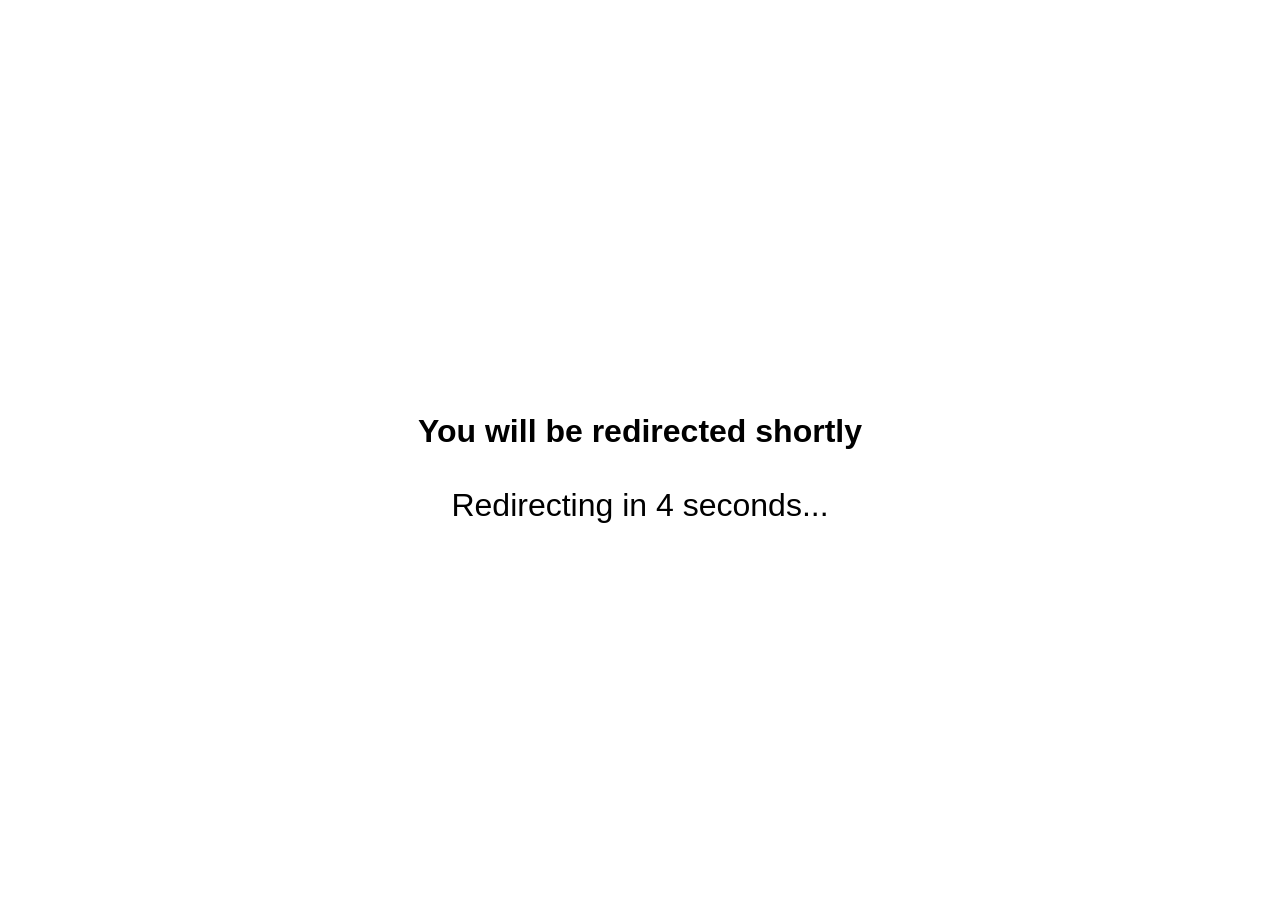
<file: index.html>
<!DOCTYPE html>
<html lang="en">
<head>
	<meta charset="UTF-8">
	<meta http-equiv="X-UA-Compatible" content="IE=edge">
	<meta name="viewport" content="width=device-width, initial-scale=1.0">
	<title>Redirecting...</title>
	<style>
		body { display: flex; flex-direction: column; align-items: center; justify-content: center; height: 100vh; font-family: Arial, sans-serif; }
		.countdown { font-size: 2rem; margin-top: 1rem; }
	</style>
</head>
<body>
	<h1>You will be redirected shortly</h1>
	<div class="countdown">Redirecting in <span id="timer">5</span> seconds...</div>
	<script>
		let timeLeft = 5;
		const timerSpan = document.getElementById('timer');
		const interval = setInterval(() => {
			timeLeft--;
			timerSpan.textContent = timeLeft;
			if (timeLeft <= 0) {
				clearInterval(interval);
				window.location.href = 'openMultipleUrls/';
			}
		}, 1000);
	</script>
</body>
</html>
</file>
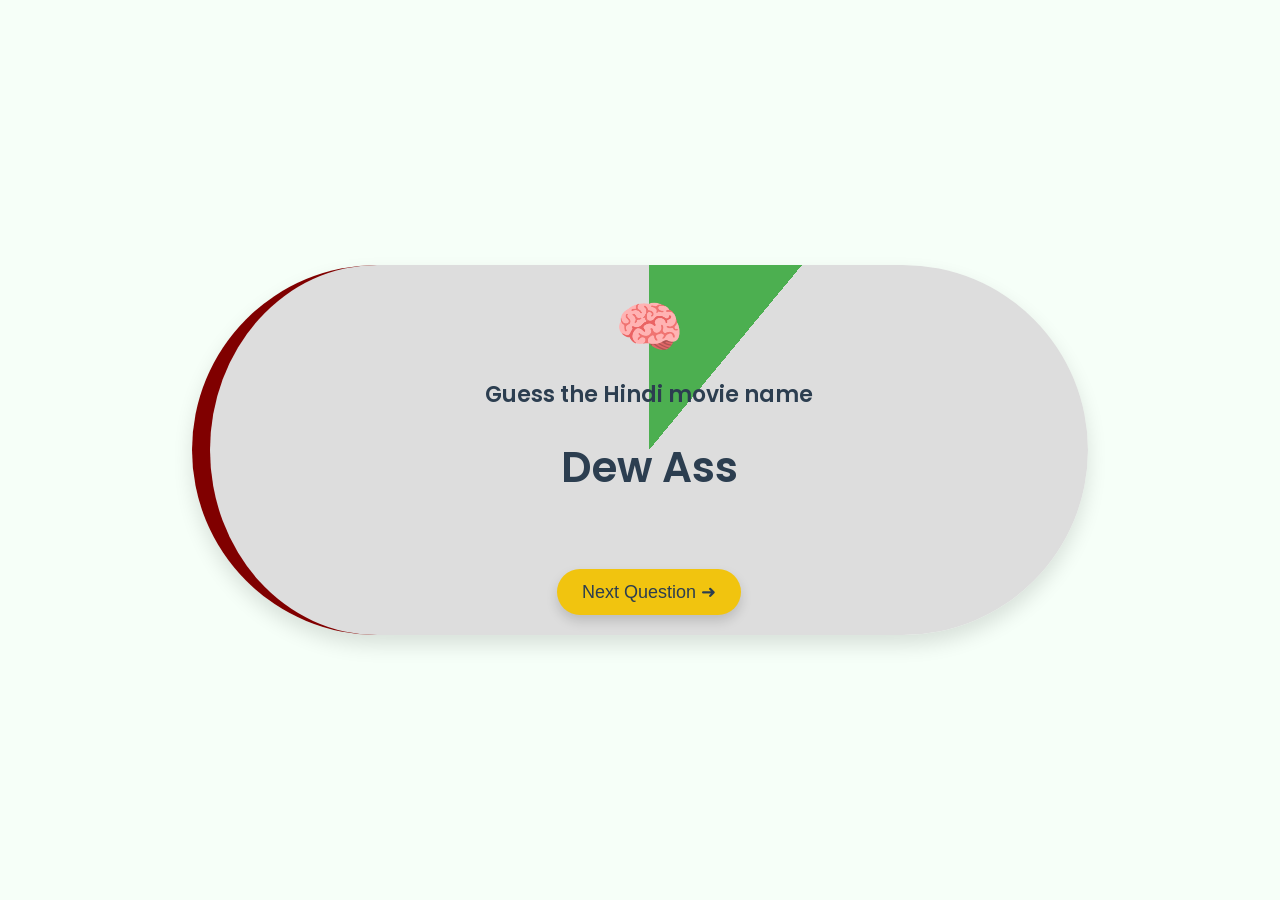
<file: anagram-quiz/index.html>
<!DOCTYPE html>
<html lang="en">

<head>
    <meta charset="UTF-8">
    <title>Anagram Quiz</title>

    <link href="https://fonts.googleapis.com/css2?family=Poppins:wght@400;600&display=swap" rel="stylesheet">
    <link rel="stylesheet" href="styles.css">

    <script src="questionBank.js"></script>
    <script src="script.js" defer></script>
</head>

<body>

    <div class="quiz-container">
        <div class="quiz-card" id="quizCard">
            <div id="game" class="game">
                <div class="quiz-icon">🧠</div>
                <div id="question" class="question"></div>
                <div id="anagram" class="anagram"></div>
                <div id="answer" class="anagram answer"></div>
                <button id="nextBtn" class="next-btn">Next Question ➜</button>
            </div>

            <div id="endOfGame" class="endOfGame">
                <div class="endOfGameText">--END of Game--</div>
                <button id="restartGame" class="restartGame">Restart ➜</button>
            </div>

        </div>
    </div>

</body>

</html>
</file>
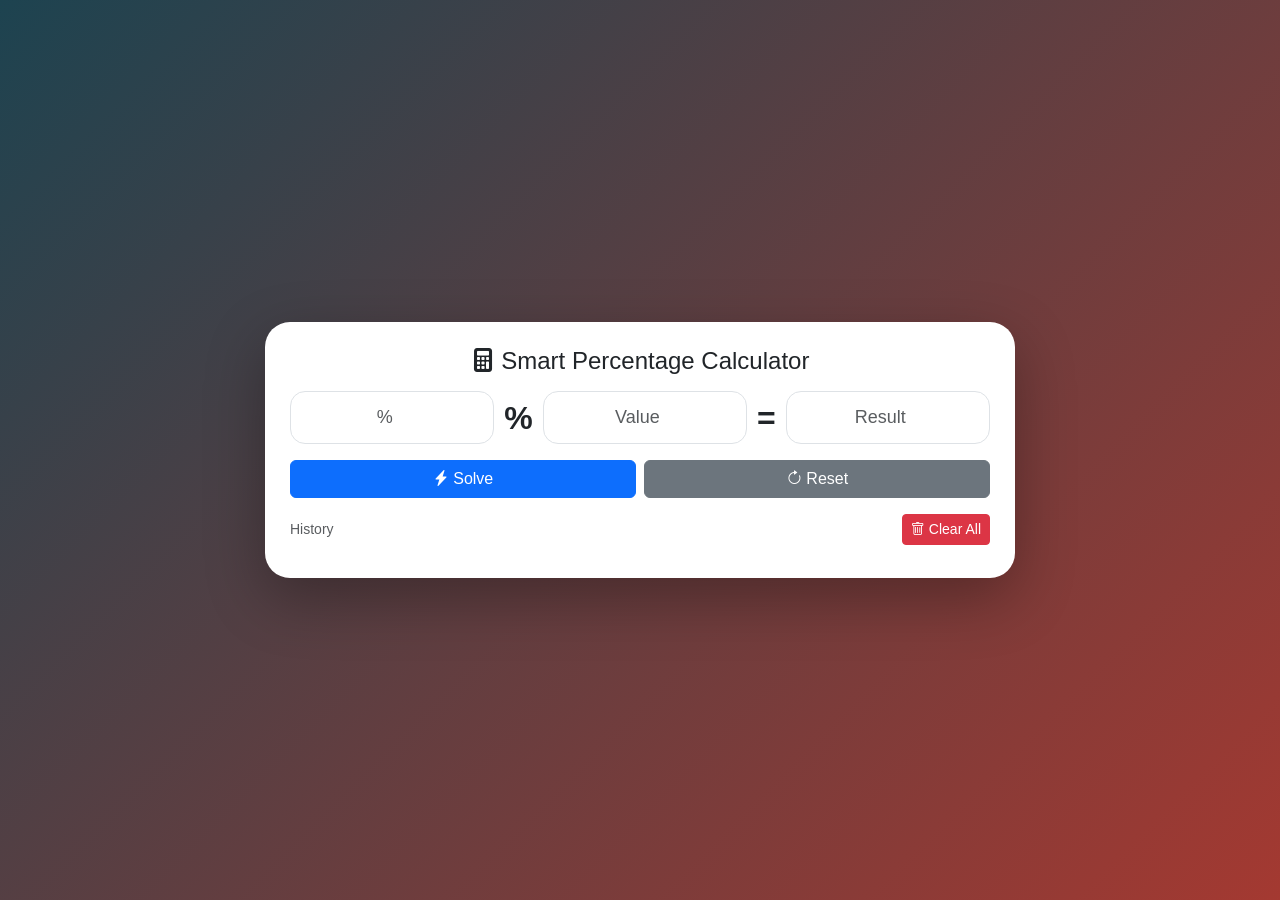
<file: calcy/index.html>
<!DOCTYPE html>
<html lang="en">

<head>
    <meta charset="UTF-8">
    <title>Smart Percentage Calculator</title>

    <!-- Bootstrap -->
    <link href="https://cdn.jsdelivr.net/npm/bootstrap@5.3.2/dist/css/bootstrap.min.css" rel="stylesheet">

    <!-- Icons -->
    <link href="https://cdn.jsdelivr.net/npm/bootstrap-icons@1.11.1/font/bootstrap-icons.css" rel="stylesheet">

    <!-- jQuery -->
    <script src="https://code.jquery.com/jquery-3.7.1.min.js"></script>

    <link rel="stylesheet" href="styles.css">
   
</head>

<body>

    <div class="app-card">

        <h4 class="text-center mb-3">
            <i class="bi bi-calculator-fill"></i> Smart Percentage Calculator
        </h4>

        <!-- Inputs -->
        <div class="input-row mb-3">

            <input type="number" id="percent" class="form-control" placeholder="%">

            <div class="symbol">%</div>

            <input type="number" id="value" class="form-control" placeholder="Value">

            <div class="symbol">=</div>

            <input type="number" id="result" class="form-control" placeholder="Result">

        </div>

        <!-- Buttons -->
        <div class="d-flex gap-2 mb-3">
            <button id="solve" class="btn btn-primary w-100">
                <i class="bi bi-lightning-charge-fill"></i> Solve
            </button>

            <button id="reset" class="btn btn-secondary w-100">
                <i class="bi bi-arrow-clockwise"></i> Reset
            </button>
        </div>

        <!-- History Header -->
        <div class="d-flex justify-content-between align-items-center">
            <small class="text-muted">History</small>
            <button id="clearHistory" class="btn btn-sm btn-danger">
                <i class="bi bi-trash"></i> Clear All
            </button>
        </div>

        <!-- History List -->
        <div id="historyList" class="history mt-2"></div>

    </div>

    <script src="script.js"></script>

</body>

</html>
</file>
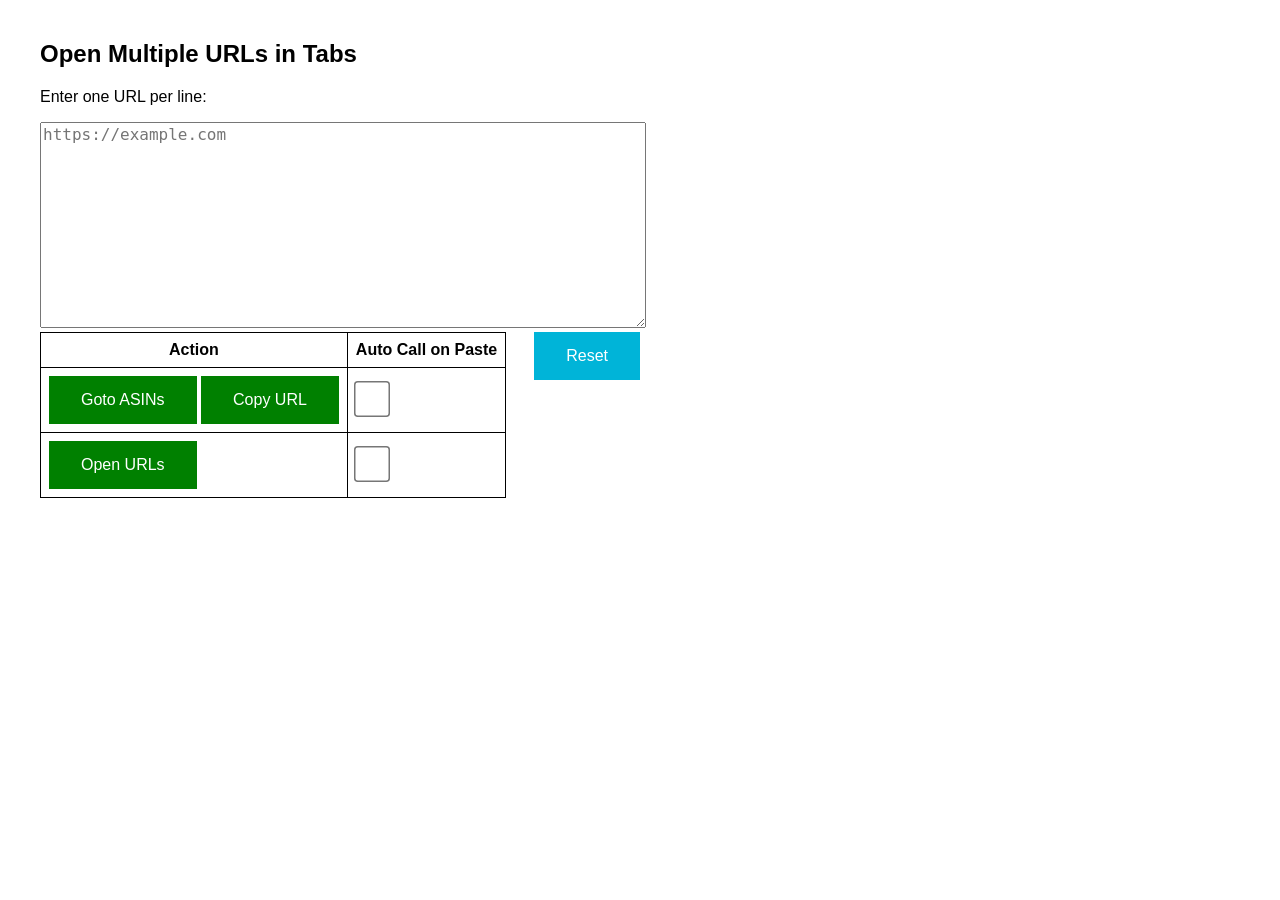
<file: openMultipleUrls/index.html>
<!DOCTYPE html>
<html lang="en">

<head>
    <meta charset="UTF-8">
    <title>Open URLs in Tabs</title>
    <style>
        body {
            font-family: Arial, sans-serif;
            margin: 40px;
            max-width: 600px;
        }

        textarea {
            width: 100%;
            height: 200px;
            font-size: 16px;
        }

        table {
            border: 1px solid #000;
            border-collapse: collapse;
            float: left;
        }

        th,
        td {
            border: 1px solid #000;
            padding: 8px;
        }

        .button {
            background-color: green;
            border: none;
            color: white;
            padding: 15px 32px;
            text-align: center;
            text-decoration: none;
            display: inline-block;
            font-size: 16px;
            cursor: pointer;
        }

        .checkbox {
            width: 24px;
            height: 24px;
            transform: scale(1.5);
        }

        .reset-button {
            float: right;
            background-color:#00B4D8;
        }
    </style>
</head>

<body>

    <h2>Open Multiple URLs in Tabs</h2>
    <p>
        Enter one URL per line:
    </p>

    <textarea id="urlInput" placeholder="https://example.com" onpaste="handleUrlInputChange(this)"></textarea>
    <br>
    
    <table>
        <thead>
            <tr>
                <th>Action</th>
                <th>Auto Call on Paste</th>
            </tr>
        </thead>
        <tbody>
            <tr>
                <td>
                    <button onclick="goToAsin()" class="button">Goto ASINs</button>
                    <button onclick="copyURL()" class="button">Copy URL</button>
                </td>
                <td>
                    <input type="checkbox" id="automateASIN" class="checkbox" onchange="handleCheckboxChange(this)" />
                </td>
            </tr>
            <tr>
                <td>
                    <button onclick="openUrls()" class="button">Open URLs</button>
                </td>
                <td>
                    <input type="checkbox" id="automateURL" class="checkbox" onchange="handleCheckboxChange(this)" />
                </td>
            </tr>
        </tbody>
    </table>


    <button onclick="reset()" class="button reset-button">Reset</button>

    <script>

        var automateASIN = false;
        var automateURL = false;
        var urlData = [];
        urlData['amazonUrl'] = 'https://www.amazon.com/dp/';

        function copyURL() {
            const input = document.getElementById('urlInput').value;

            let urlToOpen = urlData['amazonUrl'] + input;
            // Copy the text inside the text field
            navigator.clipboard.writeText(urlToOpen);
        }

        function handleCheckboxChange(checkbox) {

            if (checkbox.id === 'automateASIN') {
                automateASIN = checkbox.checked;
                automateURL = false;
                document.getElementById('automateURL').checked = false;
            } else if (checkbox.id === 'automateURL') {
                automateURL = checkbox.checked;
                automateASIN = false;
                document.getElementById('automateASIN').checked = false;
            }
        }

        function openUrls() {
            const input = document.getElementById('urlInput').value;
            const urls = input.split('\n').map(url => url.trim()).filter(url => url);

            for (let url of urls) {
                // Add protocol if missing
                if (!/^https?:\/\//i.test(url)) {
                    url = 'https://' + url;
                }
                window.open(url, '_blank');
            }
        }

        function goToAsin() {
            const input = document.getElementById('urlInput').value;
            const urls = input.split('\n').map(url => url.trim()).filter(url => url);

            for (let url of urls) {
                let urlToOpen = urlData['amazonUrl'] + url;
                window.open(urlToOpen, '_blank');
            }
        }

        function handleUrlInputChange(el) {
            setTimeout(handleAutomation, 13);
        }

        function handleAutomation() {
            if (automateURL) {
                openUrls();
            }
            if (automateASIN) {
                goToAsin();
            }
        }

        function reset() {
            automateASIN = false;
            automateURL = false;
            document.getElementById('automateASIN').checked = false;
            document.getElementById('automateURL').checked = false;
            document.getElementById('urlInput').value = '';
        }


    </script>

</body>

</html>
</file>
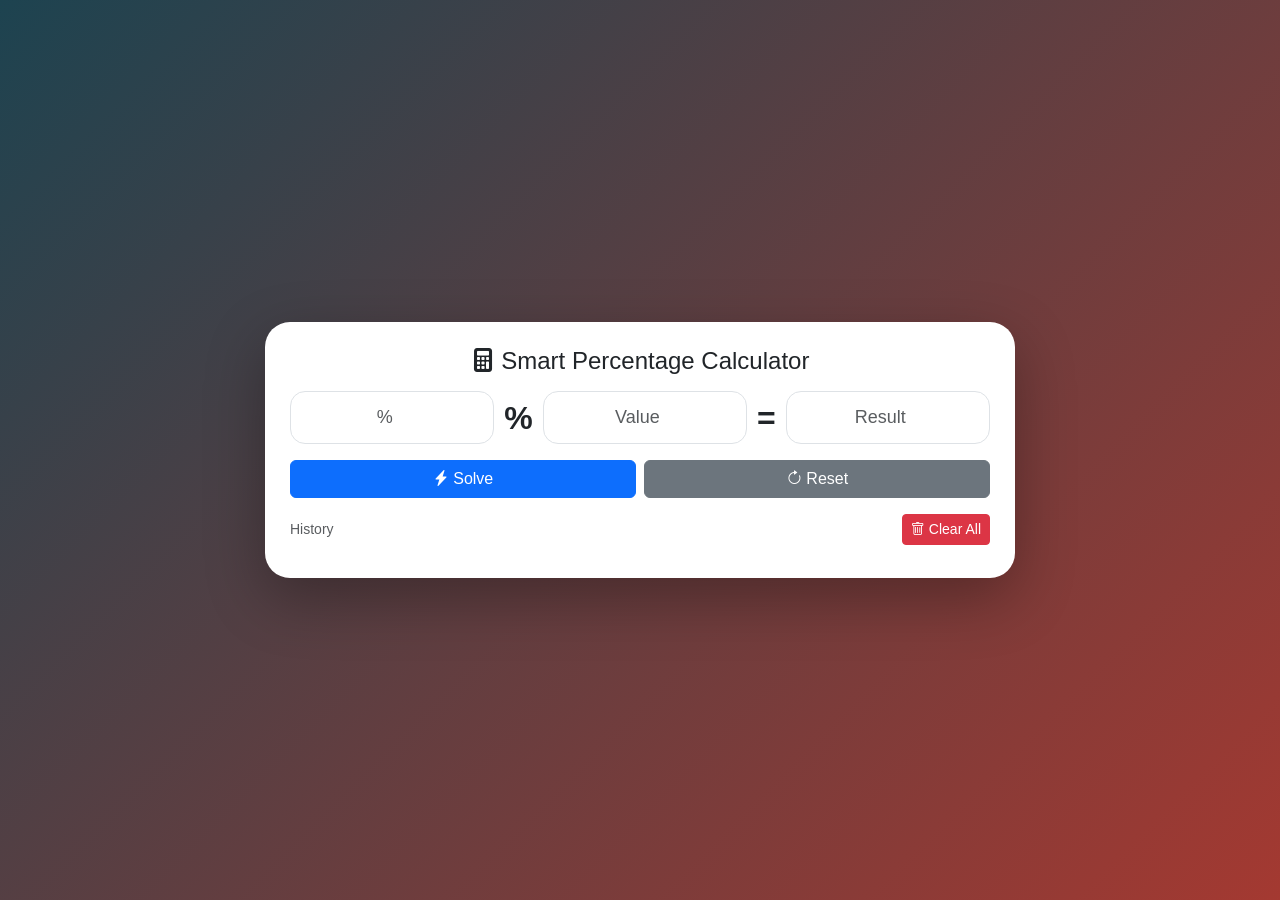
<file: app-root/apps/calcy/index.html>
<!DOCTYPE html>
<html lang="en">

<head>
    <meta charset="UTF-8">
    <title>Smart Percentage Calculator</title>

    <!-- Bootstrap -->
    <link href="https://cdn.jsdelivr.net/npm/bootstrap@5.3.2/dist/css/bootstrap.min.css" rel="stylesheet">

    <!-- Icons -->
    <link href="https://cdn.jsdelivr.net/npm/bootstrap-icons@1.11.1/font/bootstrap-icons.css" rel="stylesheet">

    <!-- jQuery -->
    <script src="https://code.jquery.com/jquery-3.7.1.min.js"></script>

    <link rel="stylesheet" href="styles.css">
   
</head>

<!-- <body> -->

    <div class="app-card">

        <h4 class="text-center mb-3">
            <i class="bi bi-calculator-fill"></i> Smart Percentage Calculator
        </h4>

        <!-- Inputs -->
        <div class="input-row mb-3">

            <input type="number" id="percent" class="form-control" placeholder="%">

            <div class="symbol">%</div>

            <input type="number" id="value" class="form-control" placeholder="Value">

            <div class="symbol">=</div>

            <input type="number" id="result" class="form-control" placeholder="Result">

        </div>

        <!-- Buttons -->
        <div class="d-flex gap-2 mb-3">
            <button id="solve" class="btn btn-primary w-100">
                <i class="bi bi-lightning-charge-fill"></i> Solve
            </button>

            <button id="reset" class="btn btn-secondary w-100">
                <i class="bi bi-arrow-clockwise"></i> Reset
            </button>
        </div>

        <!-- History Header -->
        <div class="d-flex justify-content-between align-items-center">
            <small class="text-muted">History</small>
            <button id="clearHistory" class="btn btn-sm btn-danger">
                <i class="bi bi-trash"></i> Clear All
            </button>
        </div>

        <!-- History List -->
        <div id="historyList" class="history mt-2"></div>

    </div>

    <script src="script.js"></script>

<!-- </body> -->

</html>
</file>
<file: anagram-quiz/styles.css>
body {
    background: #F6FFF8;
    font-family: Poppins, sans-serif;
    color: #2C3E50;
    display: flex;
    justify-content: center;
    align-items: center;
    height: 100vh;
    margin: 0;
}

.quiz-icon {
    font-size: 55px;
    color: #F1C40F;
    margin-bottom: 10px;
}

.question {
    font-size: 22px;
    margin-bottom: 25px;
    font-weight: 600;
}

.anagram {
    font-size: 42px;
    margin-bottom: 25px;
    font-weight: 600;
}

.next-btn,
.restartGame {
    margin-top: 20px;
    background: #F1C40F;
    color: #2C3E50;
    border: none;
    padding: 12px 25px;
    border-radius: 30px;
    font-size: 18px;
    cursor: pointer;
    box-shadow: 0 6px 12px rgba(0, 0, 0, 0.15);
}

.answer {
    color: maroon;
    font-family: cursive;

    /* display: inline-block; */
    display: block;
    overflow: hidden;
    white-space: nowrap;

    border-right: 3px solid maroon;

    width: 0;
    opacity: 0;
    /* hidden initially */
}

.answer.show {
    opacity: 1;
    animation:
        typing 1.5s steps(var(--chars), end) forwards,
        blink 0.7s step-end infinite;
}

@keyframes typing {
    from {
        width: 0;
    }

    to {
        width: 100%;
    }
}

/* cursor blink */
@keyframes blink {
    50% {
        border-color: transparent;
    }
}

/* 👇 hide cursor after animation completes */
.answer.show.finished {
    border-right: none;
}

.endOfGame {
    display: none;
}

.endOfGameText {
    font-size: 38px;
    text-align: center;
    color: maroon;
    font-weight: bold;

}

.quiz-container {
    width: 70%;
    padding: 15px;
    border-radius: 15px;
    font-size: 0.9rem;
}

.quiz-card {
    background: conic-gradient(#4caf50 0deg, #ddd 0deg);
    border-left: 18px solid maroon;
    border-radius: 1400px;
    padding: 20px;
    box-shadow: 0 10px 20px rgba(0, 0, 0, 0.12);
    text-align: center;
    font-size: 1rem;
}
</file>
<file: calcy/styles.css>
body {
    background: linear-gradient(135deg, #1d4350, #a43931);
    min-height: 100vh;
    display: flex;
    align-items: center;
    justify-content: center;
    font-family: 'Segoe UI', sans-serif;
}

/* Wider desktop */
.app-card {
    width: 100%;
    max-width: 750px;
    border-radius: 25px;
    padding: 25px;
    background: #fff;
    box-shadow: 0 20px 60px rgba(0, 0, 0, 0.3);
}

@media (max-width: 576px) {
    .app-card {
        max-width: 95%;
    }
}

.form-control {
    border-radius: 15px;
    text-align: center;
    font-size: 18px;
    padding: 12px;
}

.symbol {
    font-size: 32px;
    font-weight: bold;
}

/* Layout */
.input-row {
    display: flex;
    align-items: center;
    gap: 10px;
}

@media (max-width: 576px) {
    .input-row {
        flex-direction: column;
    }

    .symbol {
        display: none;
    }
}

/* Highlight */
.result-highlight {
    border: 2px solid #28a745 !important;
    background: #eaffea !important;
}

/* History */
.history {
    max-height: 180px;
    overflow-y: auto;
}

.history-item {
    display: flex;
    justify-content: space-between;
    align-items: center;
    padding: 8px 10px;
    border-radius: 10px;
    transition: 0.2s;
}

.history-item:hover {
    background: #f5f5f5;
}

.delete-btn {
    color: red;
    cursor: pointer;
}

.computed {
    color: #28a745;
    font-weight: bold;
    background: #eaffea;
    padding: 2px 6px;
    border-radius: 6px;
}
</file>
<file: app-root/apps/calcy/styles.css>
body {
    background: linear-gradient(135deg, #1d4350, #a43931);
    min-height: 100vh;
    display: flex;
    align-items: center;
    justify-content: center;
    font-family: 'Segoe UI', sans-serif;
}

/* Wider desktop */
.app-card {
    width: 100%;
    max-width: 750px;
    border-radius: 25px;
    padding: 25px;
    background: #fff;
    box-shadow: 0 20px 60px rgba(0, 0, 0, 0.3);
}

/* @media (max-width: 576px) {
    .app-card {
        max-width: 95%;
    }
} */

.form-control {
    border-radius: 15px;
    text-align: center;
    font-size: 18px;
    padding: 12px;
}

.symbol {
    font-size: 32px;
    font-weight: bold;
}

/* Layout */
.input-row {
    display: flex;
    align-items: center;
    gap: 10px;
}

@media (max-width: 576px) {
    .input-row {
        flex-direction: column;
    }

    .symbol {
        display: none;
    }
}

/* Highlight */
.result-highlight {
    border: 2px solid #28a745 !important;
    background: #eaffea !important;
}

/* History */
.history {
    max-height: 180px;
    overflow-y: auto;
}

.history-item {
    display: flex;
    justify-content: space-between;
    align-items: center;
    padding: 8px 10px;
    border-radius: 10px;
    transition: 0.2s;
}

.history-item:hover {
    background: #f5f5f5;
}

.delete-btn {
    color: red;
    cursor: pointer;
}

.computed {
    color: #28a745;
    font-weight: bold;
    background: #eaffea;
    padding: 2px 6px;
    border-radius: 6px;
}
</file>
